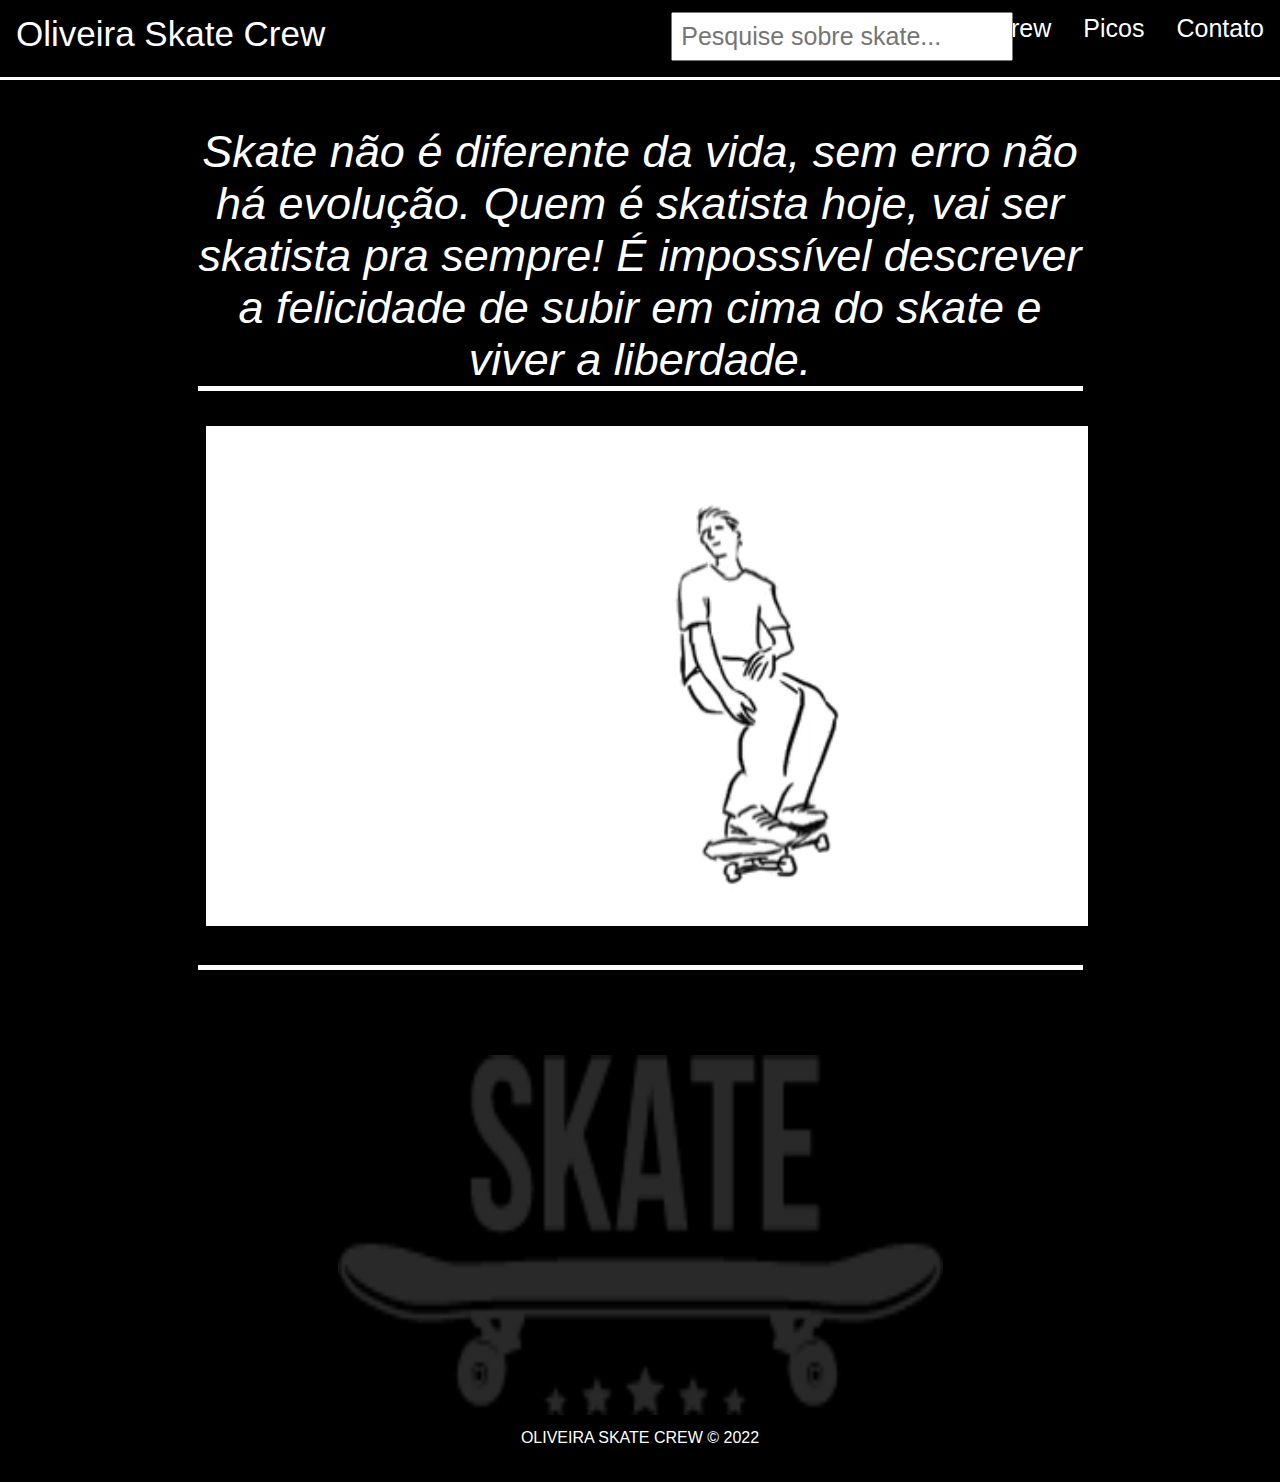
<file: index.html>
<!DOCTYPE html>
<html lang="en">
<head>
    <meta charset="UTF-8">
    <meta http-equiv="X-UA-Compatible" content="IE=edge">
    <meta name="viewport" content="width=device-width, initial-scale=1.0">
    <title>OLIVEIRA SKATE CREW</title>
    <link rel="stylesheet" href="css/styles.css ">
</head>
<body>
    <!-- Menu de navegação -->
    <nav> 
        <h1><input type="text" name="job" placeholder="Pesquise sobre skate..."></h1>
         <div class="logo">Oliveira Skate Crew</div>
         <a href="falacmg.html">Contato</a>
         <a href="picos.html">Picos</a>
         <a href="crew.html">Crew</a>
         <a href="atletas.html">Atletas</a>
   </nav>
   <!--<input type="text" name="job" placeholder="Pesquise sobre skate">-->
    <!-- <img src="img/skatecrew.jpg" alt="img-15" class="product-image">
                    <h3>Oliveira Skate CREW</h3>
                    <a href="https://www.instagram.com/oliveiraskatecrew/tagged/"  target="_blank"class="btn">Perfil no Instagram.</a> -->
        <main class="container">
            <section class="Products-container">
                <div class="skate">
                    <div class="product-skate" id="img-15"></div>
                

                </div>
            </section> <section class="Products-container">
                <div class="frase">
                    <mark>Skate não é diferente da vida, sem erro não há evolução. Quem é skatista hoje, vai ser skatista pra sempre! É impossível descrever a felicidade de subir em cima do skate e viver a liberdade.</mark>
                </div> 
                <div class="rabiscoskt"><video src="vid/rabiscoskt.mp4" width="900" height="500" preload="auto" autoplay loop></video></div>
                
                
                <!---->
        </main>
    <!-- Rodapé -->
        <footer>
            <div class="logoskate">
                <img src="img/skate-logo.png" alt="" class="product-image">
            </div>
            <p><span class="bold">OLIVEIRA SKATE CREW</span> &copy; 2022 </p>
        </footer>
</body>
</html>
</file>
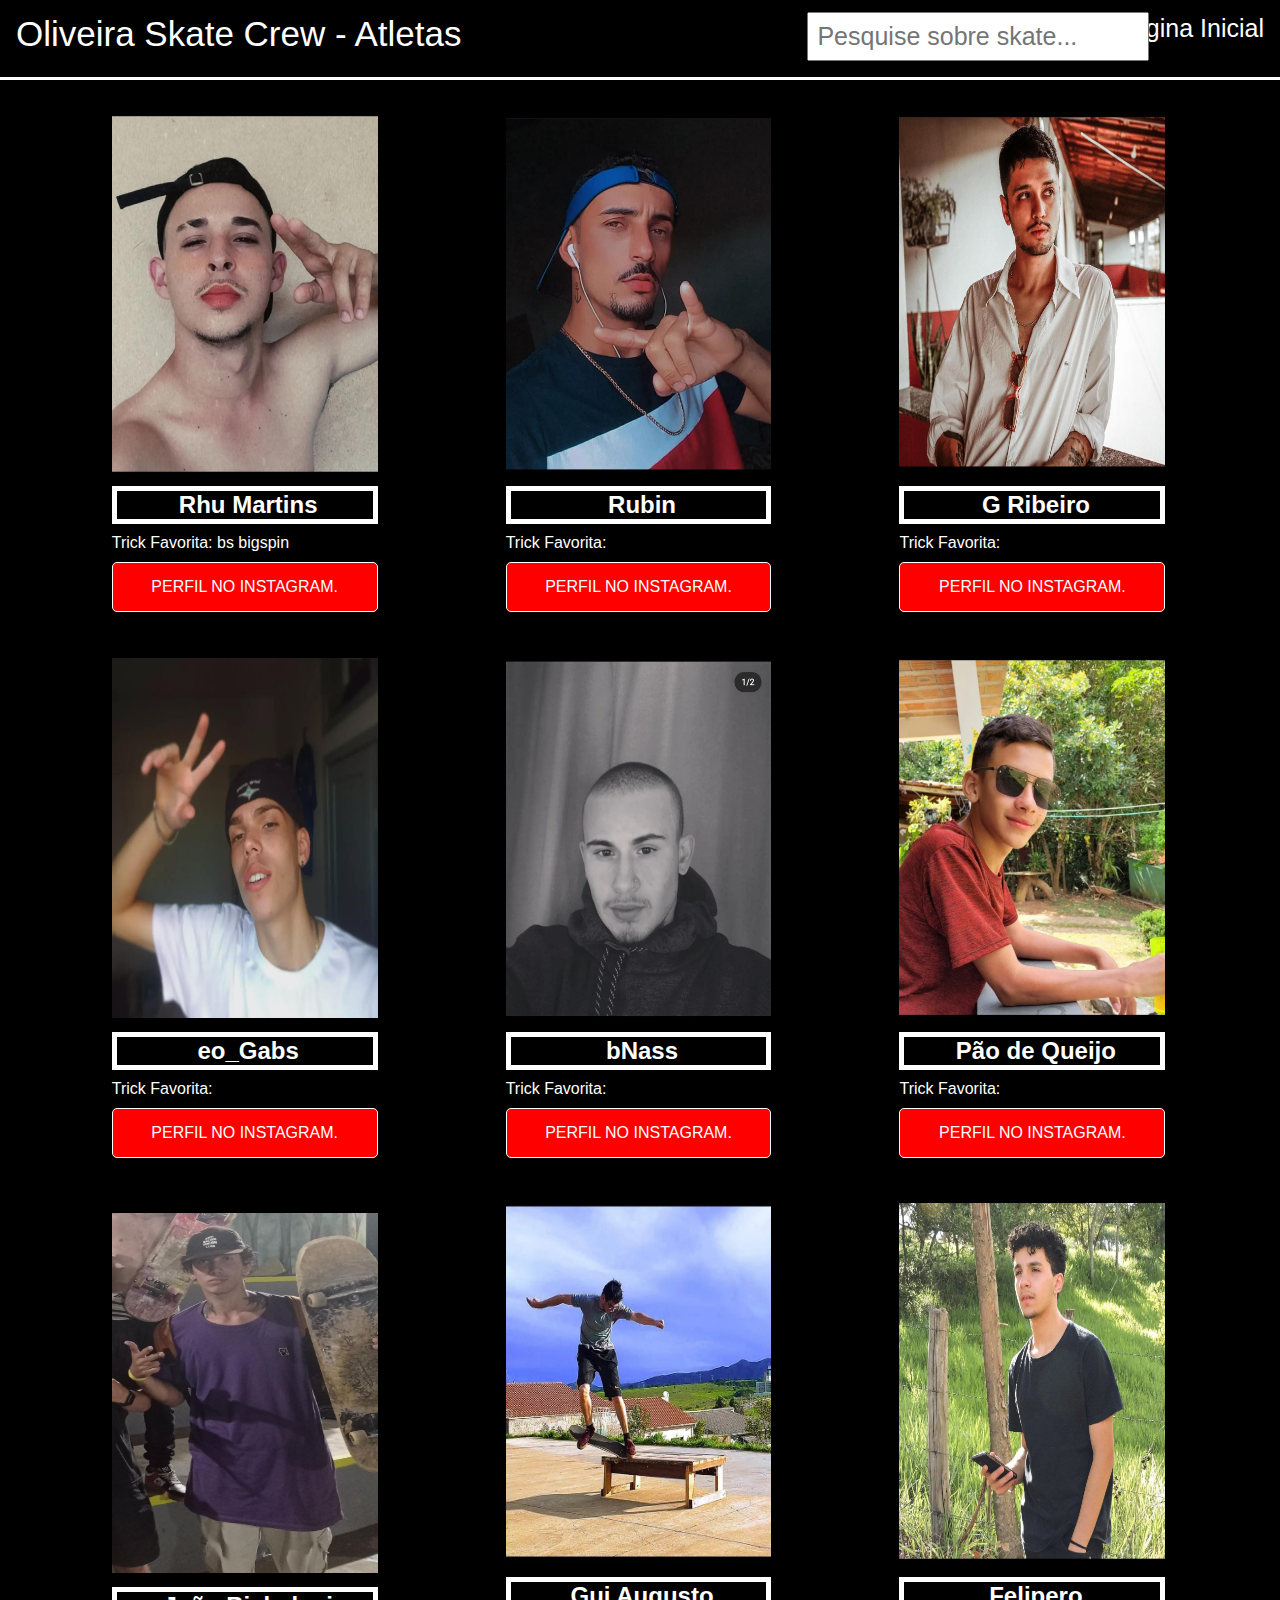
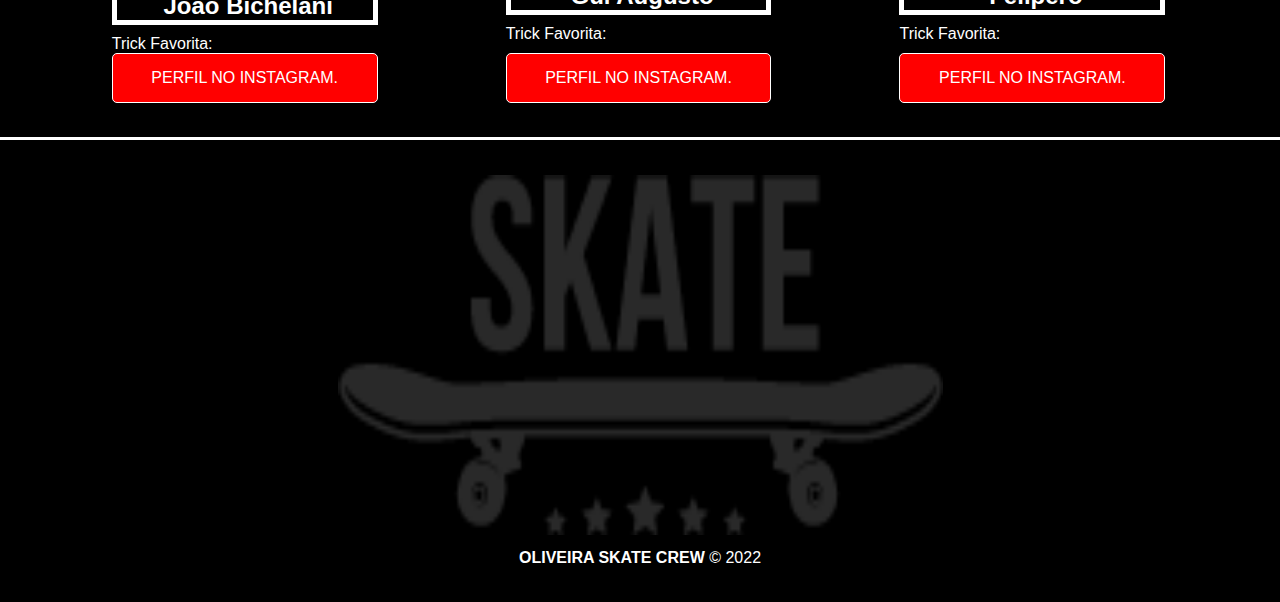
<file: atletas.html>
<!DOCTYPE html>
<html lang="en">
<head>
    <meta charset="UTF-8">
    <meta http-equiv="X-UA-Compatible" content="IE=edge">
    <meta name="viewport" content="width=device-width, initial-scale=1.0">
    <title>Atletas</title>
    <link rel="stylesheet" href="css/atletas.css">
</head>
<body>
    <nav> 
        <h1><input type="text" name="job" placeholder="Pesquise sobre skate..."></h1>
         <div class="logo">Oliveira Skate Crew - Atletas</div>
         <a href="index.html">Pagina Inicial</a>  
         <a href="falacmg.html">Contato</a>
         <a href="picos.html">Picos</a>
         <a href="crew.html">Crew</a>
   </nav>
    <main class="container">
        </section> <section class="Products-container">
        </section>
        <section class="Products-container">
            <div class="card"> 
            <div class="product-image" id="img-2 ">
                <img src="img/RhuMartins.jpg" alt="" class="product-image">
                <h3>Rhu Martins</h3>
                <p>Trick Favorita: bs bigspin</p>
                <a href="https://www.instagram.com/rhu_martins12/"  target="_blank"class="btn">Perfil no Instagram.</a>
            </div>
        </div>
        <div class="card">
            <div class="product-image" id="img-3 ">
                <img src="img/Rubin.jpg" alt="" class="product-image">
                <h3>Rubin</h3>
                <p>Trick Favorita: </p>
                <a href="https://www.instagram.com/_rubens_sk8/" target="_blank" class="btn">Perfil no Instagram.</a>
            </div>
        </div>
        <div class="card">
            <div class="product-image" id="img-4 ">
                <img src="img/GRibeiro.jpg" alt="" class="product-image">
                <h3>G Ribeiro</h3>
                <p>Trick Favorita: </p>
                <a href="https://www.instagram.com/_g.ribeiro_/" target="_blank" class="btn">Perfil no Instagram.</a>
            </div>
        </div>
        <div class="card">
            <div class="product-image" id="img-5 ">
                <img src="img/eoGabis.jpg" alt="" class="product-image">
                <h3>eo_Gabs</h3>
                <p>Trick Favorita: </p>
                <a href="https://www.instagram.com/eo_gabsx/" target="_blank" class="btn">Perfil no Instagram.</a>
            </div>
        </div>
        <div class="card">
            <div class="product-image" id="img-6 ">
                <img src="img/bNass.jpg" alt="" class="product-image">
                <h3>bNass</h3>
                <p>Trick Favorita: </p>
                <a href="https://www.instagram.com/bnas_037/" target="_blank" class="btn">Perfil no Instagram.</a>
            </div>
        </div>
        <div class="card">
            <div class="product-image" id="img-7 ">
                <img src="img/Pãodequeijo.jpg" alt="" class="product-image">
                <h3>Pão de Queijo</h3>
                <p>Trick Favorita: </p>
                <a href="https://www.instagram.com/_wanderson_sk8/" target="_blank" class="btn">Perfil no Instagram.</a>
            </div>
        </div>
        <div class="card">
            <div class="product-image" id="img-8 ">
                <img src="img/joao.jpg" alt="" class="product-image">
                <h3>João Bichelani</h3>
                <p>Trick Favorita: 
                <a href="https://www.instagram.com/joaobichelani/" target="_blank" class="btn">Perfil no Instagram.</a>
            </div>
        </div>
            <div class="card">
                <div class="product-image" id="img-9 ">
                    <img src="img/GuiAu.jpg" alt="" class="product-image">
                    <h3>Gui Augusto</h3>
                    <p>Trick Favorita: </p>
                    <a href="https://www.instagram.com/guiaugc/" target="_blank" class="btn">Perfil no Instagram.</a>
                </div>
            </div>
            <div class="card">
                <div class="product-image" id="img-10 ">
                    <img src="img/Felipero.jpg" alt="" class="product-image">
                    <h3>Felipero</h3>
                    <p>Trick Favorita: </p>
                    <a href="https://www.instagram.com/fylipero/" target="_blank" class="btn">Perfil no Instagram.</a>
                </div>
                
            </div>
        </section>
            <!---->
    </main>
    <footer>
        <div class="logoskate">
            <img src="img/skate-logo.png" alt="" class="product-image">
        </div>
        <p><span class="bold">OLIVEIRA SKATE CREW</span> &copy; 2022 </p>
    </footer>
</body>
</html>
</file>
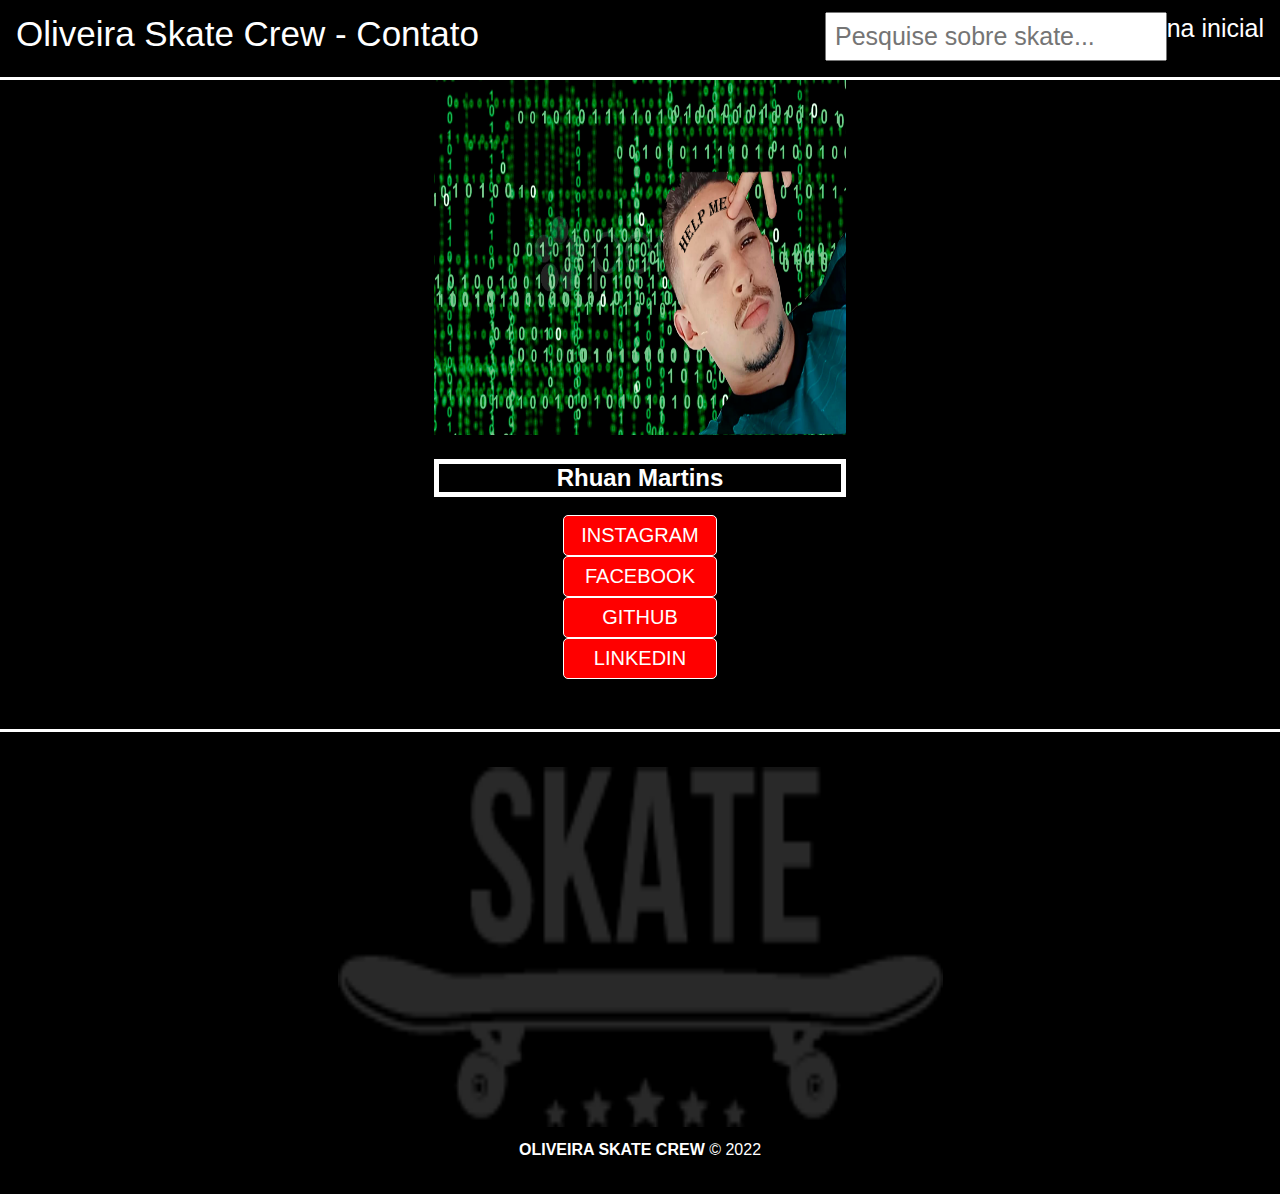
<file: falacmg.html>
<!DOCTYPE html>
<html lang="en">
<head>
    <meta charset="UTF-8">
    <meta http-equiv="X-UA-Compatible" content="IE=edge">
    <meta name="viewport" content="width=device-width, initial-scale=1.0">
    <title>Contato</title>
    <link rel="stylesheet" href="css/falacmg.css">
</head>
<body>
    <nav> 
        <h1><input type="text" name="job" placeholder="Pesquise sobre skate..."></h1>
         <div class="logo">Oliveira Skate Crew - Contato</div>
         <a href="index.html">Pagina inicial</a>
         <a href="picos.html">Picos</a>
         <a href="crew.html">Crew</a>
         <a href="atletas.html">Atletas</a>
   </nav>
   <main class="container">
    <section class="Products-container">
        <div class="contato">
            <div class="product-skate" id=""></div>
            <img src="img/Eu_Binarios.png" alt="img-16" class="product-image"target="_blank"class="btn">
            <h3>Rhuan Martins</h3>
            </section>
        <section>
            <div class="midias">
                <a href="https://www.instagram.com/rhu_martins12/"  target="_blank"class="btn">Instagram</a>
                <a href="https://www.facebook.com/Rhuanskt8"  target="_blank"class="btn">FaceBook</a>
                <a href="https://github.com/Rhu-Martins"  target="_blank"class="btn">GitHub</a>
                <a href="https://www.linkedin.com/in/rhuan-martins-4a9446232/"  target="_blank"class="btn">Linkedin</a>
            </div>
        </section>
        
    </main>
    <footer>
        <div class="logoskate">
            <img src="img/skate-logo.png" alt="" class="product-image">
        </div>
        <p><span class="bold">OLIVEIRA SKATE CREW</span> &copy; 2022 </p>
    </footer>
</body>
</html>
</file>
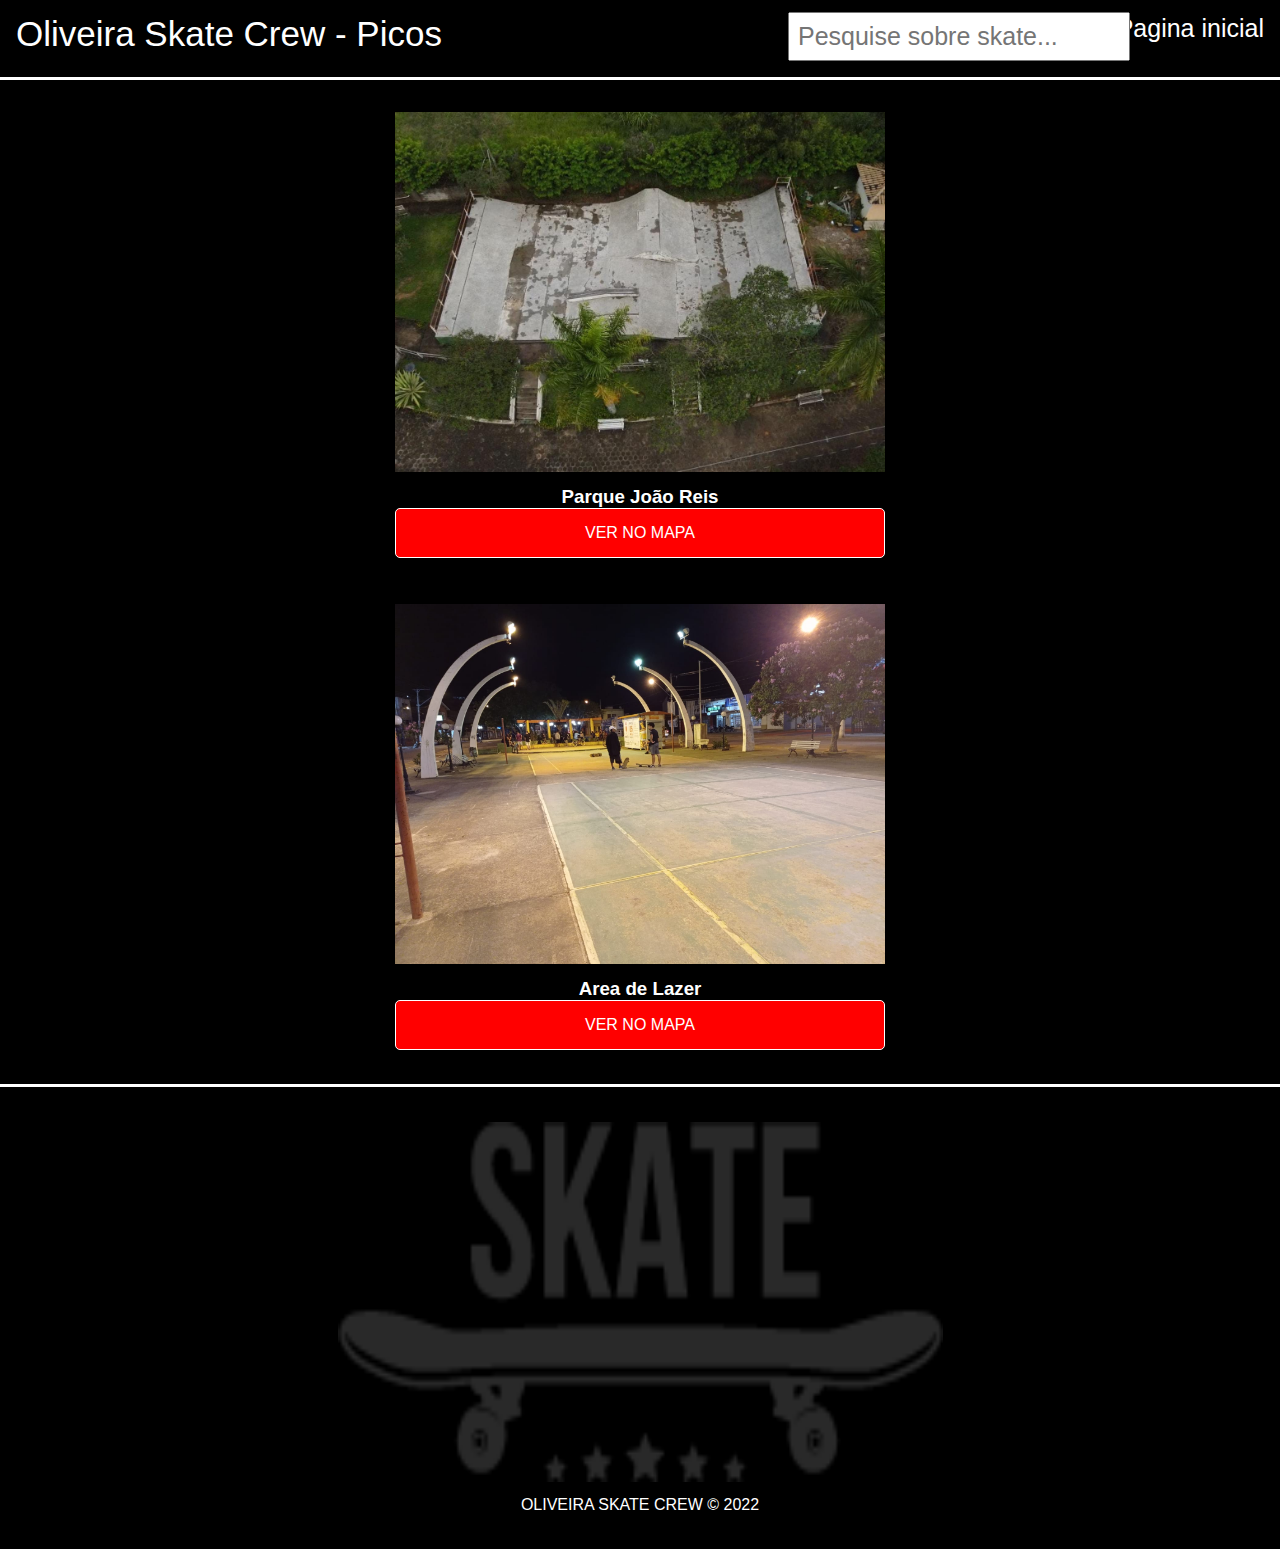
<file: picos.html>
<!DOCTYPE html>
<html lang="en">
<head>
    <meta charset="UTF-8">
    <meta http-equiv="X-UA-Compatible" content="IE=edge">
    <meta name="viewport" content="width=device-width, initial-scale=1.0">
    <title>Picos</title>
    <link rel="stylesheet" href="css/picos.css">
</head>
<body>
    <nav> 
        <h1><input type="text" name="job" placeholder="Pesquise sobre skate..."></h1>
         <div class="logo">Oliveira Skate Crew - Picos</div>
         <a href="index.html">Pagina inicial</a>
         <a href="falacmg.html">Contato</a>
         <a href="crew.html">Crew</a>
         <a href="atletas.html">Atletas</a>
   </nav>
    <main class="fundo">
    </section> <section class="Products-container">
    </section>
    <section class="Products-container">
        <div class="card"> 
            <div class="product-image" id="img-2 ">
                <img src="img/capao.jpg" alt="" class="product-image">
                <h3>Parque João Reis</h3>
                <p></p>
                <a href="https://www.google.com.br/maps/place/Parque+Jo%C3%A3o+Reis/@-20.7049645,-44.8236911,3a,75y,190.31h,83.28t/data=!3m6!1e1!3m4!1sh_elPV2MQI_06ulqp1mahw!2e0!7i13312!8i6656!4m7!3m6!1s0x0:0xe04a9edffba83b77!8m2!3d-20.7051257!4d-44.8237182!14m1!1BCgIgARICCAI"  target="_blank"class="btn">ver no mapa</a>
            </div>
        </div>
        <div class="card"> 
        <div class="product-image" id="img-2 ">
            <img src="img/area.jpg" alt="" class="product-image">
            <h3>Area de Lazer</h3>
            <p></p>
            <a href="https://www.google.com.br/maps/place/R.+Michel+Mitre,+28+-+Oliveira,+MG,+35540-000/@-20.6972779,-44.8231273,3a,75y,248.58h,77.13t/data=!3m7!1e1!3m5!1sbgmhcVX1jOueLHeGCq-FHA!2e0!6shttps:%2F%2Fstreetviewpixels-pa.googleapis.com%2Fv1%2Fthumbnail%3Fpanoid%3DbgmhcVX1jOueLHeGCq-FHA%26cb_client%3Dsearch.gws-prod.gps%26w%3D86%26h%3D86%26yaw%3D230.41359%26pitch%3D0%26thumbfov%3D100!7i16384!8i8192!4m5!3m4!1s0xa064ed450e43fd:0x541f6b31560d459!8m2!3d-20.697321!4d-44.823174"  target="_blank"class="btn">ver no mapa</a>
        </div>
    </div>
    </main>
      <!-- Rodapé -->
      <footer>
        <div class="logoskate">
            <img src="img/skate-logo.png" alt="" class="product-image">
        </div>
        <p><span class="bold">OLIVEIRA SKATE CREW</span> &copy; 2022 </p>
    </footer>
</body>
</html>
</file>
<file: css/styles.css>
*{
    padding: 0;
    margin: 0;
    box-sizing: border-box;
    font-family: Arial, Helvetica, sans-serif;
}

nav{
    background-color: #000;
    overflow: hidden;
    position: fixed;
    width: 100%;
    height: 80px;
    border-bottom: solid #fff 3px;
}

nav .logo{
    color: #fff;
    float: left;
    display: block;
    padding: 14px 16px;
    font-size: 35px;
}

nav a{
    color: #fff;
    float: right;
    text-decoration: none;
    display: block;
    padding: 14px 16px;
    font-size: 25px;
}

nav h1{
    display: inline-block;
    padding-left: 330px;
    padding-top: 12px;
    width: 15px;
}

nav input{
    padding: 8px;
    font-size: 25px;
}

nav a:hover{
    transition: 0.5s;
    background-color: red;
    color: #fff;
    padding: 0.2em;
    border-radius: 10%;
    border-bottom: solid #fff 3px;
    border-top: solid #fff 3px;
    border-left: solid #fff 3px;
    border-right: solid #fff 3px;
}

.container{
    background-color: black;
    min-height: 60vh;
    padding: 50px;
}

.Products-container{
    max-width: 75%;
    margin: 0 auto;
}

.product-image {
    color: #fff;
    height: 40vh;
    width: 100%;
    margin-bottom: 10px;
}

.skate{
    width: 1000px;
    height: 8vh;
    display: inline-block;   
}

.frase{
    text-align: center; 
    
}

mark{
    font-size: 45px;
    color: #fff;
    background-color: #000;
    font-style: oblique;
    

}
 
 .rabiscoskt{
     text-align: center;
    padding-top: 35px;
    padding-bottom: 35px;
    border-bottom: solid #fff 5px;
    border-top:  solid #fff 5px;
 }

 .logoskate{
    text-align: center;
    width: 50%;
    display: inline-block;
}
footer{
    width: 100%;
    background-color: black;
    color: #fff;
    text-align: center;
    padding: 35px;
}
</file>
<file: css/atletas.css>
*{
    padding: 0;
    margin: 0;
    box-sizing: border-box;
    font-family: Arial, Helvetica, sans-serif;
}

nav{
    background-color: #000;
    overflow: hidden;
    position: fixed;
    width: 100%;
    height: 80px;
    border-bottom: solid #fff 3px;
}

nav .logo{
    color: #fff;
    float: left;
    display: block;
    padding: 14px 16px;
    font-size: 35px;
}

nav a{
    color: #fff;
    float: right;
    text-decoration: none;
    display: block;
    padding: 14px 16px;
    font-size: 25px;
}

nav h1{
    display: inline-block;
    padding-left: 330px;
    padding-top: 12px;
    width: 15px;
}

nav input{
    padding: 8px;
    font-size: 25px;
}

nav a:hover{
    transition: 0.5s;
    background-color: red;
    color: #fff;
    padding: 0.2em;
    border-radius: 10%;
    border-bottom: solid #fff 3px;
    border-top: solid #fff 3px;
    border-left: solid #fff 3px;
    border-right: solid #fff 3px;
}

/*form input, form button{

    font-size: 1em;
    border-radius: 0.5em;
    border: none;
    padding: 0.2em;
}

form button{
    cursor: pointer;
    background: #000;
    width: 0.1vh;
    height: 0.1vh;
    margin: 1%;
}*/

.container{
    background-color: black;
    min-height: 60vh;
    padding: 50px;
}
.Products-container{
    max-width: 1200px;
    margin: 0 auto;
    
}
.card {
    width: 31%;
    height: 21vh;
    display: inline-block;
    margin: 1% 1%;
    padding: 50px;   
}
.product-image {
    color: #fff;
    height: 40vh;
    width: 100%;
    margin-bottom: 10px;
}
h3 {
    margin-bottom: 10px;
    color: #fff;
    text-align: center;
    border-left: 5px solid #fff;
    border-right: 5px solid #fff;
    border-top: 5px solid #fff;
    border-bottom: 5px solid #fff;
    padding-left: 7px;
    font-size: 24px;
    }

    .card p{
        margin-bottom: 10px;

    }

    .bold{
        font-weight: bold;
    }

    .btn{
        display: block;
        width: 100%;
        text-align: center;
        text-transform: uppercase;
        text-decoration: none;
        background-color: red;
        color: #fff;
        padding: 15px;
        border-radius: 5px;
        transition: .5s;
        border-bottom: solid #fff 1px;
        border-top: solid #fff 1px;
        border-left: solid #fff 1px;
        border-right: solid #fff 1px;
    } 
 
.btn:hover{
    background-color: #000;
    border-bottom: 5px solid #fff;
    border-left: 5px solid #fff;
    border-right: 5px solid #fff;
    border-top: 5px solid #fff;

}

.logoskate{
    text-align: center;
    width: 50%;
    display: inline-block;
}

/*FOOTER*/
footer{
    width: 100%;
    background-color: black;
    color: #fff;
    border-top: solid #fff 3px;
    text-align: center;
    padding: 35px;
}
</file>
<file: css/falacmg.css>
*{
    padding: 0;
    margin: 0;
    box-sizing: border-box;
    font-family: Arial, Helvetica, sans-serif;
}

nav{
    background-color: #000;
    overflow: hidden;
    position: fixed;
    width: 100%;
    height: 80px;
    border-bottom: solid #fff 3px;
}

nav .logo{
    color: #fff;
    float: left;
    display: block;
    padding: 14px 16px;
    font-size: 35px;
}

nav a{
    color: #fff;
    float: right;
    text-decoration: none;
    display: block;
    padding: 14px 16px;
    font-size: 25px;
}

nav h1{
    display: inline-block;
    padding-left: 330px;
    padding-top: 12px;
    width: 15px;
}

nav input{
    padding: 8px;
    font-size: 25px;
}

nav a:hover{
    transition: 0.5s;
    background-color: red;
    color: #fff;
    padding: 0.2em;
    border-radius: 10%;
    border-bottom: solid #fff 3px;
    border-top: solid #fff 3px;
    border-left: solid #fff 3px;
    border-right: solid #fff 3px;
}

form input, form button{
    font-size: 1em;
    border-radius: 0.5em;
    border: none;
    padding: 0.2em;
}

form button{
    cursor: pointer;
    background: #000;
    width: 0.1vh;
    height: 0.1vh;
    margin: 1%;
}

.container{
    text-align: center;
    background-color: black;
    min-height: 60vh;
    padding: 50px;
}

.Products-container{
   width: 50%;
   display: inline-block;
    
}
.card {
    width: 31%;
    height: 21vh;
    display: inline-block;
    margin: 1% 1%;
    padding: 50px;   
}

.product-image {
    color: #fff;
    height: 40vh;
    width: 100%;
    margin-bottom: 10px;
}

.contato{
    width: 75%;
    height: 21vh;
    display: inline-block;    
    padding: 15px;
    border-top: 350px;
}
 .midias :hover{
    transform: rotateY(360deg);
    transition: 1s;
    transition-delay: 0.2s;
 }


.midias{
    width: 13%;
    font-size: 20px;
    display: inline-block;
    padding-top: 25px;
}

.product-skate {
    color: #fff;
    width: 50%;
    margin-bottom: 10px;
}

h3 {
    width: 100%;
    margin-top: 10px;
    margin-bottom: 10px;
    color: #fff;
    text-align: center;
    border-left: 5px solid #fff;
    border-right: 5px solid #fff;
    border-top: 5px solid #fff;
    border-bottom: 5px solid #fff;
    font-size: 24px;
    }

    .bold{
        font-weight: bold;
    }

    .btn{
        display: block;
        width: 100%;
        text-align: center;
        text-transform: uppercase;
        text-decoration: none;
        background-color: red;
        color: #fff;
        padding: 8px;
        border-radius: 5px;
        transition: .1s;
        border-bottom: solid #fff 1px;
        border-top: solid #fff 1px;
        border-left: solid #fff 1px;
        border-right: solid #fff 1px;
    } 
 
.btn:hover{
    background-color: #000;
    border-bottom: 3px solid #fff;
    border-left: 3px solid #fff;
    border-right: 3px solid #fff;
    border-top: 3px solid #fff;

}

.logoskate{
    text-align: center;
    width: 50%;
    display: inline-block;
}
/*FOOTER*/
footer{
    width: 100%;
    background-color: black;
    color: #fff;
    border-top: solid #fff 3px;
    text-align: center;
    padding: 35px;
}
</file>
<file: css/picos.css>
*{
    padding: 0;
    margin: 0;
    box-sizing: border-box;
    font-family: Arial, Helvetica, sans-serif;
}

nav{
    background-color: #000;
    overflow: hidden;
    position: fixed;
    width: 100%;
    height: 80px;
    border-bottom: solid #fff 3px;
}

nav .logo{
    color: #fff;
    float: left;
    display: block;
    padding: 14px 16px;
    font-size: 35px;
}

nav a{
    color: #fff;
    float: right;
    text-decoration: none;
    display: block;
    padding: 14px 16px;
    font-size: 25px;
}

nav h1{
    display: inline-block;
    padding-left: 330px;
    padding-top: 12px;
    width: 15px;
}

nav input{
    padding: 8px;
    font-size: 25px;
}

nav a:hover{
    transition: 0.5s;
    background-color: red;
    color: #fff;
    padding: 0.2em;
    border-radius: 10%;
    border-bottom: solid #fff 3px;
    border-top: solid #fff 3px;
    border-left: solid #fff 3px;
    border-right: solid #fff 3px;
}

.Products-container{
    max-width: 1500px;
    margin: 0 auto;
}
.card {
    width: 50%;
    height: 21vh;
    display: inline-block;
    margin: 1% 1%;
    padding: 50px;   
}

.product-image {
    color: #fff;
    height: 40vh;
    width: 100%;
    margin-bottom: 10px;
}

.btn{
    display: block;
    width: 100%;
    text-align: center;
    text-transform: uppercase;
    text-decoration: none;
    background-color: red;
    color: #fff;
    padding: 15px;
    border-radius: 5px;
    transition: .5s;
    border-bottom: solid #fff 1px;
    border-top: solid #fff 1px;
    border-left: solid #fff 1px;
    border-right: solid #fff 1px;
} 

.btn:hover{
background-color: #000;
border-bottom: 5px solid #fff;
border-left: 5px solid #fff;
border-right: 5px solid #fff;
border-top: 5px solid #fff;

}

 .fundo{
     text-align: center;
    background-color: black;
    min-height: 90vh;
    padding: 50px;
 }
 
 .logoskate{
    text-align: center;
    width: 50%;
    display: inline-block;
}
/*FOOTER*/
footer{
    width: 100%;
    background-color: black;
    color: #fff;
    border-top: solid #fff 3px;
    text-align: center;
    padding: 35px;
}
</file>
